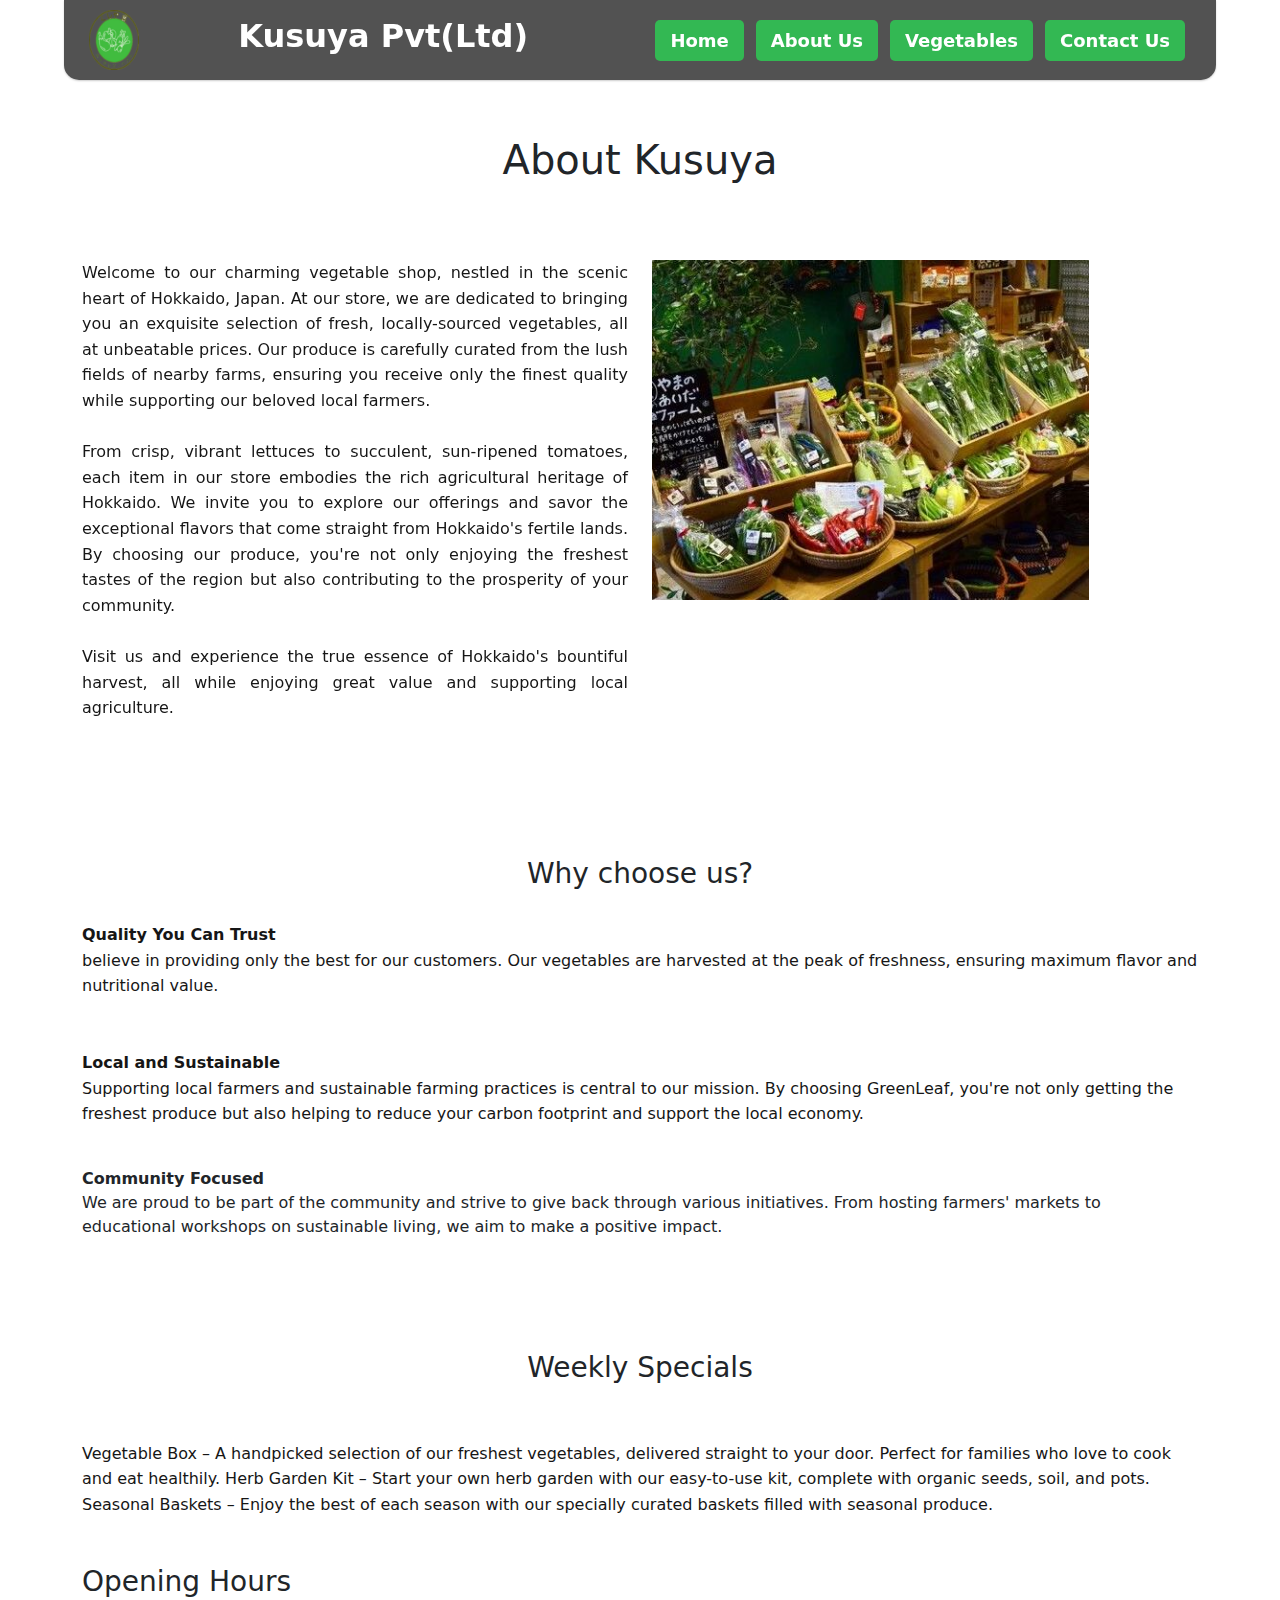
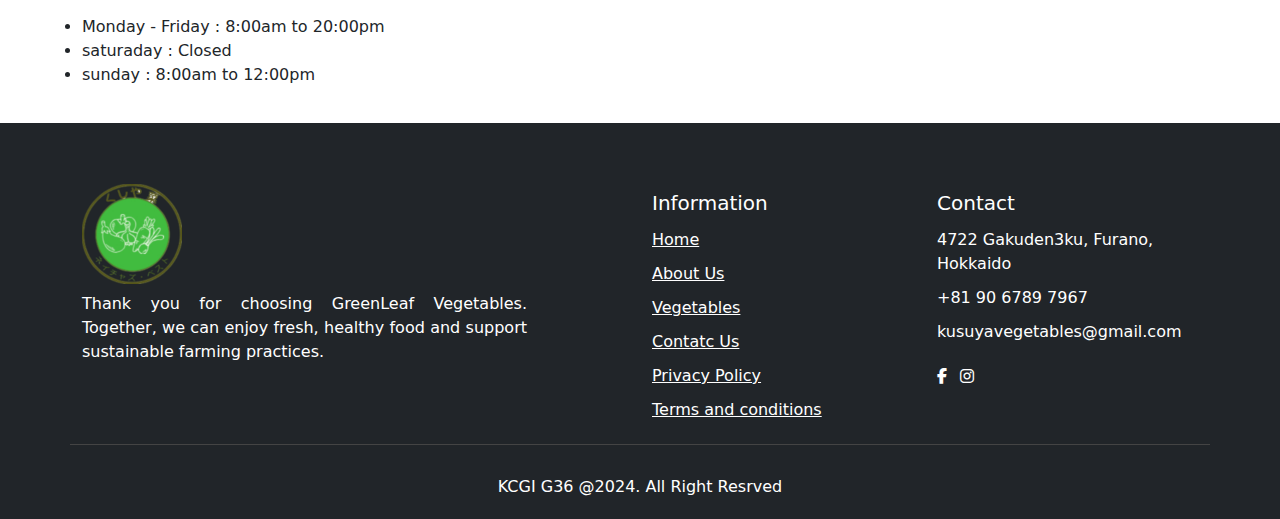
<file: about.html>
<!--Developed by:
 Dissanayaka Mudiyanselage Shiranga Malru Dissanayaka --> 

<!DOCTYPE html>
<html lang="en">

<head>
    <meta charset="UTF-8">
    <meta name="viewport" content="width=device-width, initial-scale=1.0">
    <title>About Us</title>
    <link rel="stylesheet" href="stylesheet2.css">
    <link rel="icon" href="image/Logo/logo.png" type="image/x-icon"> <!-- Path to your favicon -->
    <link rel="stylesheet" href="https://cdnjs.cloudflare.com/ajax/libs/font-awesome/6.4.0/css/all.min.css">
    <link rel="stylesheet" href="https://cdn.jsdelivr.net/npm/bootstrap@5.2.3/dist/css/bootstrap.min.css">
    <link href="https://unpkg.com/aos@2.3.1/dist/aos.css" rel="stylesheet">
    <script src="https://unpkg.com/aos@2.3.1/dist/aos.js"></script>
    <script src="https://cdnjs.cloudflare.com/ajax/libs/jquery/3.6.0/jquery.min.js"></script>
    <script src="https://cdn.jsdelivr.net/npm/bootstrap@5.1.3/dist/js/bootstrap.bundle.min.js" integrity="sha384-ka7Sk0Gln4gmtz2MlQnikT1wXgYsOg+OMhuP+IlRH9sENBO0LRn5q+8nbTov4+1p" crossorigin="anonymous"></script>
   
</head>

<body>
    <!-- Header -->
    <div id="landing-header">
        <header class="d-flex justify-content-center">
            <div class="nav-wrapper" id="nav-wrapper">
                <div class="logo-container">
                    <a href="index.html">
                        <img class="logo" src="image/Logo/logo.png" alt="Logo" class="logo">
                    </a>
                </div>
                <div>
                    <h2 class="text-white fw-bold">Kusuya Pvt(Ltd)</h2>
                </div>
                    <nav>
                        <label class="menu-btn" for="menuToggle">
                            <div class="menu"></div>
                            <div class="menu"></div>
                            <div class="menu"></div>
                        </label>
                        <div class="nav-container">
                            <ul class="nav-tabs">
                                <span class="link" onclick="window.location.href='index.html';"> Home</span>
                                <span class="link" onclick="window.location.href='about.html';"> About Us</span>
                                <span class="link" onclick="window.location.href='Vegetables.html';"> Vegetables</span>
                                <span class="link" onclick="window.location.href='contact.html';"> Contact Us</span>
                                
                                
                            </ul>
                        </div>
                    </nav>
                    
            </div>
        </header>
    </div>
    <br></br>

    <!-- About Us Content -->
    <div class="d-flex justify-content-center mt-5">
        <h1 class="" data-aos=" justify-content-center ">About Kusuya</h1>
        
    </div>

    <div class="container mt-5">
        <div class="row">
            <div class="col-md-6" data-aos="fade-right">
             <!--    <h1 class=" mt-5">About Kasuya</h1> -->
                <p class="text-justify">
                    Welcome to our charming vegetable shop, nestled in the scenic heart of Hokkaido, Japan. At our store, we are dedicated to bringing you an exquisite selection of fresh, locally-sourced vegetables, all at unbeatable prices. Our produce is carefully curated from the lush fields of nearby farms, ensuring you receive only the finest quality while supporting our beloved local farmers.
               <br> </br>

                   From crisp, vibrant lettuces to succulent, sun-ripened tomatoes, each item in our store embodies the rich agricultural heritage of Hokkaido. We invite you to explore our offerings and savor the exceptional flavors that come straight from Hokkaido's fertile lands. By choosing our produce, you're not only enjoying the freshest tastes of the region but also contributing to the prosperity of your community.<br></br>
                   
                    
                    Visit us and experience the true essence of Hokkaido's bountiful harvest, all while enjoying great value and supporting local agriculture.
                  </p>
            </div>
            <div class="col-md-6" data-aos="fade-left">
                <img src="image/未来へ続く農業を。京都にある小さな八百屋さん「坂ノ途中soil」 _ キナリノ (1).jpeg" width="80%" alt="">
            </div>
        </div>

        <br> </br>

        <br> <h3 class="mt-5 text-center">Why choose us?</h3></br>
<p><B>Quality You Can Trust</B>
<br>believe in providing only the best for our customers. Our vegetables are harvested at the peak of freshness, ensuring maximum flavor and nutritional value.</li> </br>
<br></br>
<B>Local and Sustainable</B>
<br>Supporting local farmers and sustainable farming practices is central to our mission. By choosing GreenLeaf, you're not only getting the freshest produce but also helping to reduce your carbon footprint and support the local economy.</p></br>
<B>Community Focused</B>
<br>We are proud to be part of the community and strive to give back through various initiatives. From hosting farmers' markets to educational workshops on sustainable living, we aim to make a positive impact.</br>
</p> 
<br> </br>
<h3 class="mt-5 text-center">Weekly Specials</h3>
<br> </br>
<p> Vegetable Box – A handpicked selection of our freshest vegetables, delivered straight to your door. Perfect for families who love to cook and eat healthily.
Herb Garden Kit – Start your own herb garden with our easy-to-use kit, complete with organic seeds, soil, and pots.
Seasonal Baskets – Enjoy the best of each season with our specially curated baskets filled with seasonal produce.</dev></p>
           
            <h3 class="mt-5 text-left">Opening Hours</h3>
            <div class=" col-md-12 text-left" data-aos="fade-up "></div>
            <p>
              <li>Monday - Friday : 8:00am to 20:00pm</li> 
              <li>saturaday : Closed</li> 
              <li>sunday : 8:00am to 12:00pm</li> 
            </p>
        </div>
    </div>

   <!-- Footer -->
   <footer class="mt-80 bg-dark text-white">
    <div class="container">
        <div class="footer-middle row">
            <div class="col-sm-5">
                <div class="position-footer-left">
                    <div class="footer_aboutus mt-3">
                        <a class="footer_logo" href="#"> <img style="border-radius: 5px" alt="" width="100" src="image/Logo/logo.png"> </a>
                        <div class="footer-desc mt-2 footer-link" style="text-align:justify">
                            Thank you for choosing GreenLeaf Vegetables. Together, we can enjoy fresh, healthy food and support sustainable farming practices.
                        </div>
                    </div>
                </div>
            </div>
            <div class="col-sm-1"></div>
            <div class="col-sm-3 mt-5">
                <h5 class="footer-link">Information</h5>
                <div class="footer-content">
                    <ul class="list-unstyled">
                        <li><span class="link" onclick="window.location.href='index.html';"> Home</span></li>
                        <li><span class="link" onclick="window.location.href='about.html';"> About Us</span></li>
                        <li><span class="link" onclick="window.location.href='Vegetables.html';"> Vegetables</span></li>
                        <li><span class="link" onclick="window.location.href='contact.html';"> Contatc Us</span></li>
                        <li><span class="link" onclick="window.location.href='Privacy Policy.html';"> Privacy Policy</span></li>
                        <li><span class="link" onclick="window.location.href='Terms and conditions.html';"> Terms and conditions</span></li>
                    </ul>
                </div>
            </div>
            <div class="col-sm-3 mt-5">
                <div class="position-footer-right">
                    <h5 class="toggled title footer-link">Contact</h5>
                    <ul class="list-unstyled">
                        <li>
                            <div class="site">
                                <a href="https://goo.gl/maps/zhUvd2KGcH9Kmezb8"></a>
                                <div class="contact_title"></div>
                                <div class="contact_title">
                                    <a class="footer-link" target="_blank" href="https://maps.app.goo.gl/1xsAwpYG7dVaweF6A">
                                        4722 Gakuden3ku, Furano, Hokkaido
                                    </a>
                                    
                                </div>
                            </div>
                        </li>
                        <li>
                            <div class="phone">
                                <a href="tel:+94112712288" class="footer-link">+81 90 6789 7967</a>
                                <div class="contact_title"></div>
                            </div>
                        </li>
                        <li>
                            <div class="email">
                                <div style="text-transform: inherit" class="contact_title"><a href="mailto:admin@cropbeat.com" class="footer-link">kusuyavegetables@gmail.com</a></div>
                            </div>
                        </li>
                    </ul>
                    <ul class="list-inline">
                        <li class="list-inline-item"><a href="https://www.facebook.com/profile.php?id=61562345052142" target="_blank" class="footer-link"><i class="fab fa-facebook-f"></i></a></li>
                        <li class="list-inline-item"><a href="https://www.instagram.com/kusuyavegetables?igsh=Mm4wZ3RjbTRkY2pq" target="_blank" class="footer-link"><i class="fab fa-instagram"></i></a></li>
                    </ul>
                </div>
            </div>
        </div>
        <div class="footer-bottom row">
            <div class="col-sm-12 text-center">
           KCGI G36 @2024. All Right Resrved 
            </div>
        </div>
    </div>
</div>
</footer>

<script>
AOS.init({
    offset: 200,
    delay: 0,
    duration: 1000
});
</script>

</body>
<!--Developed by: Dissanayaka Mudiyanselage Shiranga Malru Dissanayaka-->
</html>
</file>
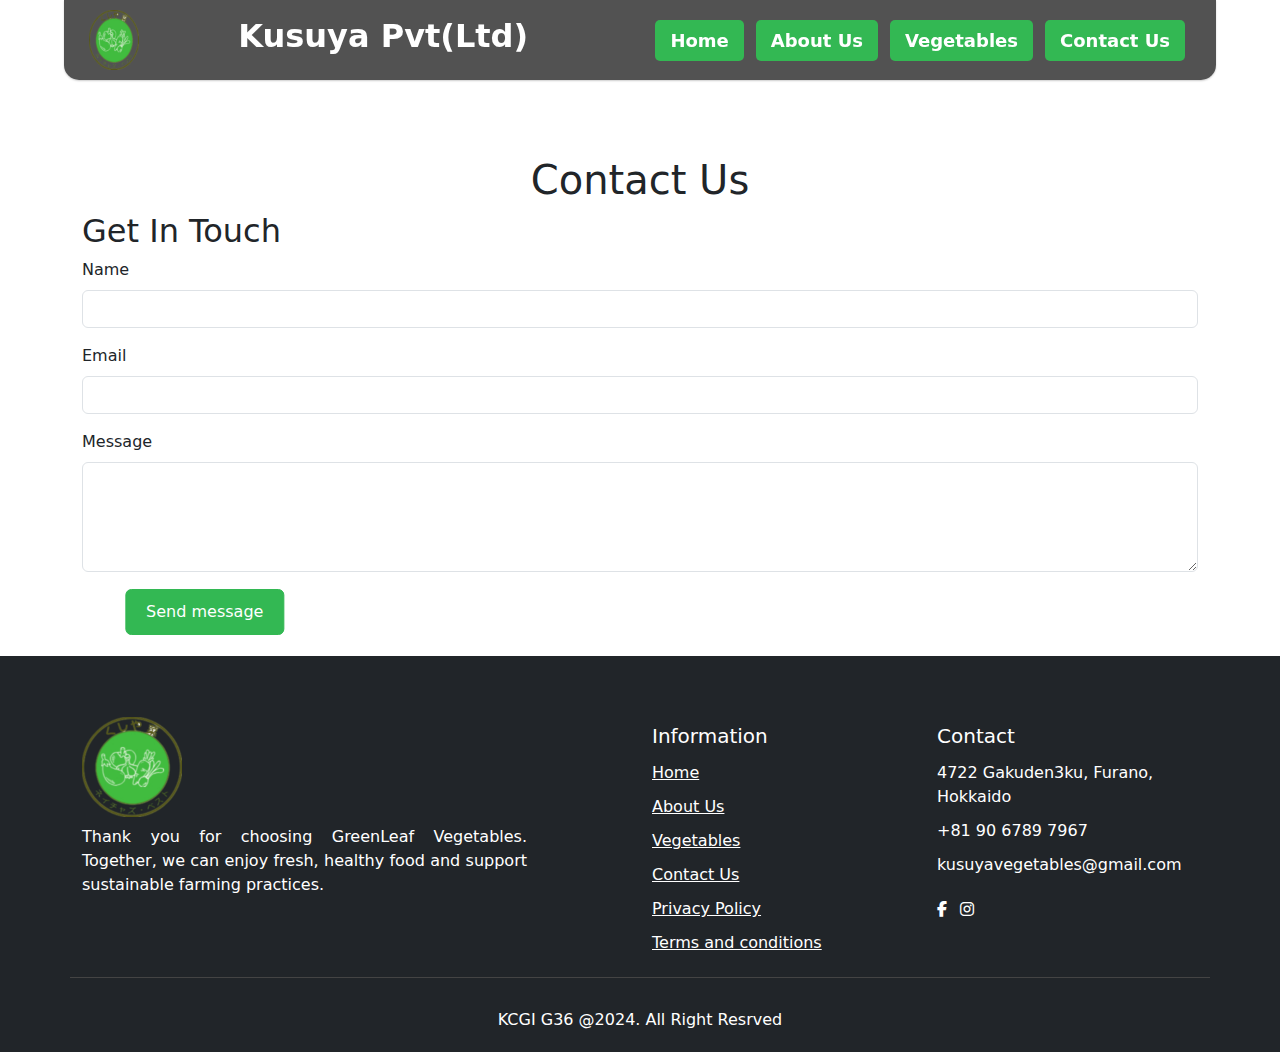
<file: contact.html>
<!--Developed by:
 Dissanayaka Mudiyanselage Shiranga Malru Dissanayaka --> 

<!DOCTYPE html>
<html lang="en">

<head>
    <meta charset="UTF-8">
    <meta name="viewport" content="width=device-width, initial-scale=1.0">
    <title>Contact Us</title>
    <link rel="stylesheet" href="stylesheet3.css">
    <link rel="icon" href="image/Logo/logo.png" type="image/x-icon"> <!-- Path to your favicon -->
    <link rel="stylesheet" href="https://cdnjs.cloudflare.com/ajax/libs/font-awesome/6.4.0/css/all.min.css">
    <link rel="stylesheet" href="https://cdn.jsdelivr.net/npm/bootstrap@5.2.3/dist/css/bootstrap.min.css">
    <link href="https://unpkg.com/aos@2.3.1/dist/aos.css" rel="stylesheet">
    <script src="https://unpkg.com/aos@2.3.1/dist/aos.js"></script>
    <script src="https://cdnjs.cloudflare.com/ajax/libs/jquery/3.6.0/jquery.min.js"></script>
    <script src="https://cdn.jsdelivr.net/npm/bootstrap@5.1.3/dist/js/bootstrap.bundle.min.js"
        integrity="sha384-ka7Sk0Gln4gmtz2MlQnikT1wXgYsOg+OMhuP+IlRH9sENBO0LRn5q+8nbTov4+1p"
        crossorigin="anonymous"></script>
</head>

<body>
    <!-- Header -->
    <div id="landing-header">
        <header class="d-flex justify-content-center">
            <div class="nav-wrapper" id="nav-wrapper">
                <div class="logo-container">
                    <a href="index.html">
                        <img class="logo" src="image/Logo/logo.png" alt="Logo" class="logo">
                    </a>
                </div>
                <div>
                    <h2 class="text-white fw-bold">Kusuya Pvt(Ltd)</h2>
                </div>
                <nav>
                    <label class="menu-btn" for="menuToggle">
                        <div class="menu"></div>
                        <div class="menu"></div>
                        <div class="menu"></div>
                    </label>
                    <div class="nav-container">
                        <ul class="nav-tabs">
                            <span class="link" onclick="window.location.href='index.html';"> Home</span>
                            <span class="link" onclick="window.location.href='about.html';"> About Us</span>
                            <span class="link" onclick="window.location.href='Vegetables.html';"> Vegetables</span>
                            <span class="link" onclick="window.location.href='contact.html';">Contact Us</span>
                         
                        </ul>
                    </div>
                </nav>
            </div>
        </header>
    </div>

    <!-- Contact Us Content -->
    <div class="container mt-5">
        <h1 class="title-whie mt-5 text-center">Contact Us</h1>
        <!-- <div class="row">
            <div class="col-md-6" data-aos="fade-right"> -->
                <h2 class="textte">Get In Touch</h2>
                <form method="post">
                    <div class="mb-3">
                        <label for="name" class="form-label ">Name</label>
                        <input type="text" class="form-control" id="name" name="name" required>
                    </div>
                    <div class="mb-3">
                        <label for="email" class="form-label ">Email</label>
                        <input type="email" class="form-control" id="email" name="email" required>
                    </div>
                    <div class="mb-3">
                        <label for="message" class="form-label ">Message</label>
                        <textarea class="form-control" id="message" name="message" rows="4" required></textarea>
                    </div>
                    <!-- Button with JavaScript redirection -->
                    <div class="button-wrapper ">
                        <button type="button" class="btn btn-primary" onclick="window.location.href='sucess.html';"> Send message</button>
                                       
 </form>
   <br></br>         
        </div>
    </div>

   <!-- Footer -->
   <footer class="mt-80 bg-dark text-white">
    <div class="container">
        <div class="footer-middle row">
            <div class="col-sm-5">
                <div class="position-footer-left">
                    <div class="footer_aboutus mt-3">
                        <a class="footer_logo" href="#"> <img style="border-radius: 5px" alt="" width="100" src="image/Logo/logo.png"> </a>
                        <div class="footer-desc mt-2 footer-link" style="text-align:justify">
                            Thank you for choosing GreenLeaf Vegetables. Together, we can enjoy fresh, healthy food and support sustainable farming practices.
                        </div>
                    </div>
                </div>
            </div>
            <div class="col-sm-1"></div>
            <div class="col-sm-3 mt-5">
                <h5 class="footer-link">Information</h5>
                <div class="footer-content">
                    <ul class="list-unstyled">
                        <li><span class="link" onclick="window.location.href='index.html';"> Home</span></li>
                        <li><span class="link" onclick="window.location.href='about.html';"> About Us</span></li>
                        <li><span class="link" onclick="window.location.href='Vegetables.html';"> Vegetables</span></li>
                        <li><span class="link" onclick="window.location.href='contact.html';"> Contact Us</span></li>
                        <li><span class="link" onclick="window.location.href='Privacy Policy.html';"> Privacy Policy</span></li>
                        <li><span class="link" onclick="window.location.href='Terms and conditions.html';"> Terms and conditions</span></li>
                    </ul>
                </div>
            </div>
            <div class="col-sm-3 mt-5">
                <div class="position-footer-right">
                    <h5 class="toggled title footer-link">Contact</h5>
                    <ul class="list-unstyled">
                        <li>
                            <div class="site">
                                <a href="https://goo.gl/maps/zhUvd2KGcH9Kmezb8"></a>
                                <div class="contact_title"></div>
                                <div class="contact_title">
                                    <a class="footer-link" target="_blank" href="https://maps.app.goo.gl/1xsAwpYG7dVaweF6A">
                                        4722 Gakuden3ku, Furano, Hokkaido
                                    </a>
                                    
                                </div>
                            </div>
                        </li>
                        <li>
                            <div class="phone">
                                <a href="tel:+94112712288" class="footer-link">+81 90 6789 7967</a>
                                <div class="contact_title"></div>
                            </div>
                        </li>
                        <li>
                            <div class="email">
                                <div style="text-transform: inherit" class="contact_title"><a href="mailto:admin@cropbeat.com" class="footer-link">kusuyavegetables@gmail.com</a></div>
                            </div>
                        </li>
                    </ul>
                    <ul class="list-inline">
                        <li class="list-inline-item"><a href="https://www.facebook.com/profile.php?id=61562345052142" target="_blank" class="footer-link"><i class="fab fa-facebook-f"></i></a></li>
                        <li class="list-inline-item"><a href="https://www.instagram.com/kusuyavegetables?igsh=Mm4wZ3RjbTRkY2pq" target="_blank" class="footer-link"><i class="fab fa-instagram"></i></a></li>
                    </ul>
                </div>
            </div>
        </div>
        <div class="footer-bottom row">
            <div class="col-sm-12 text-center">
           KCGI G36 @2024. All Right Resrved 
            </div>
        </div>
    </div>
</div>
</footer>

<script>
AOS.init({
    offset: 200,
    delay: 0,
    duration: 1000
});
</script>

</body>
<!--Developed by: Dissanayaka Mudiyanselage Shiranga Malru Dissanayaka-->
</html>
</file>
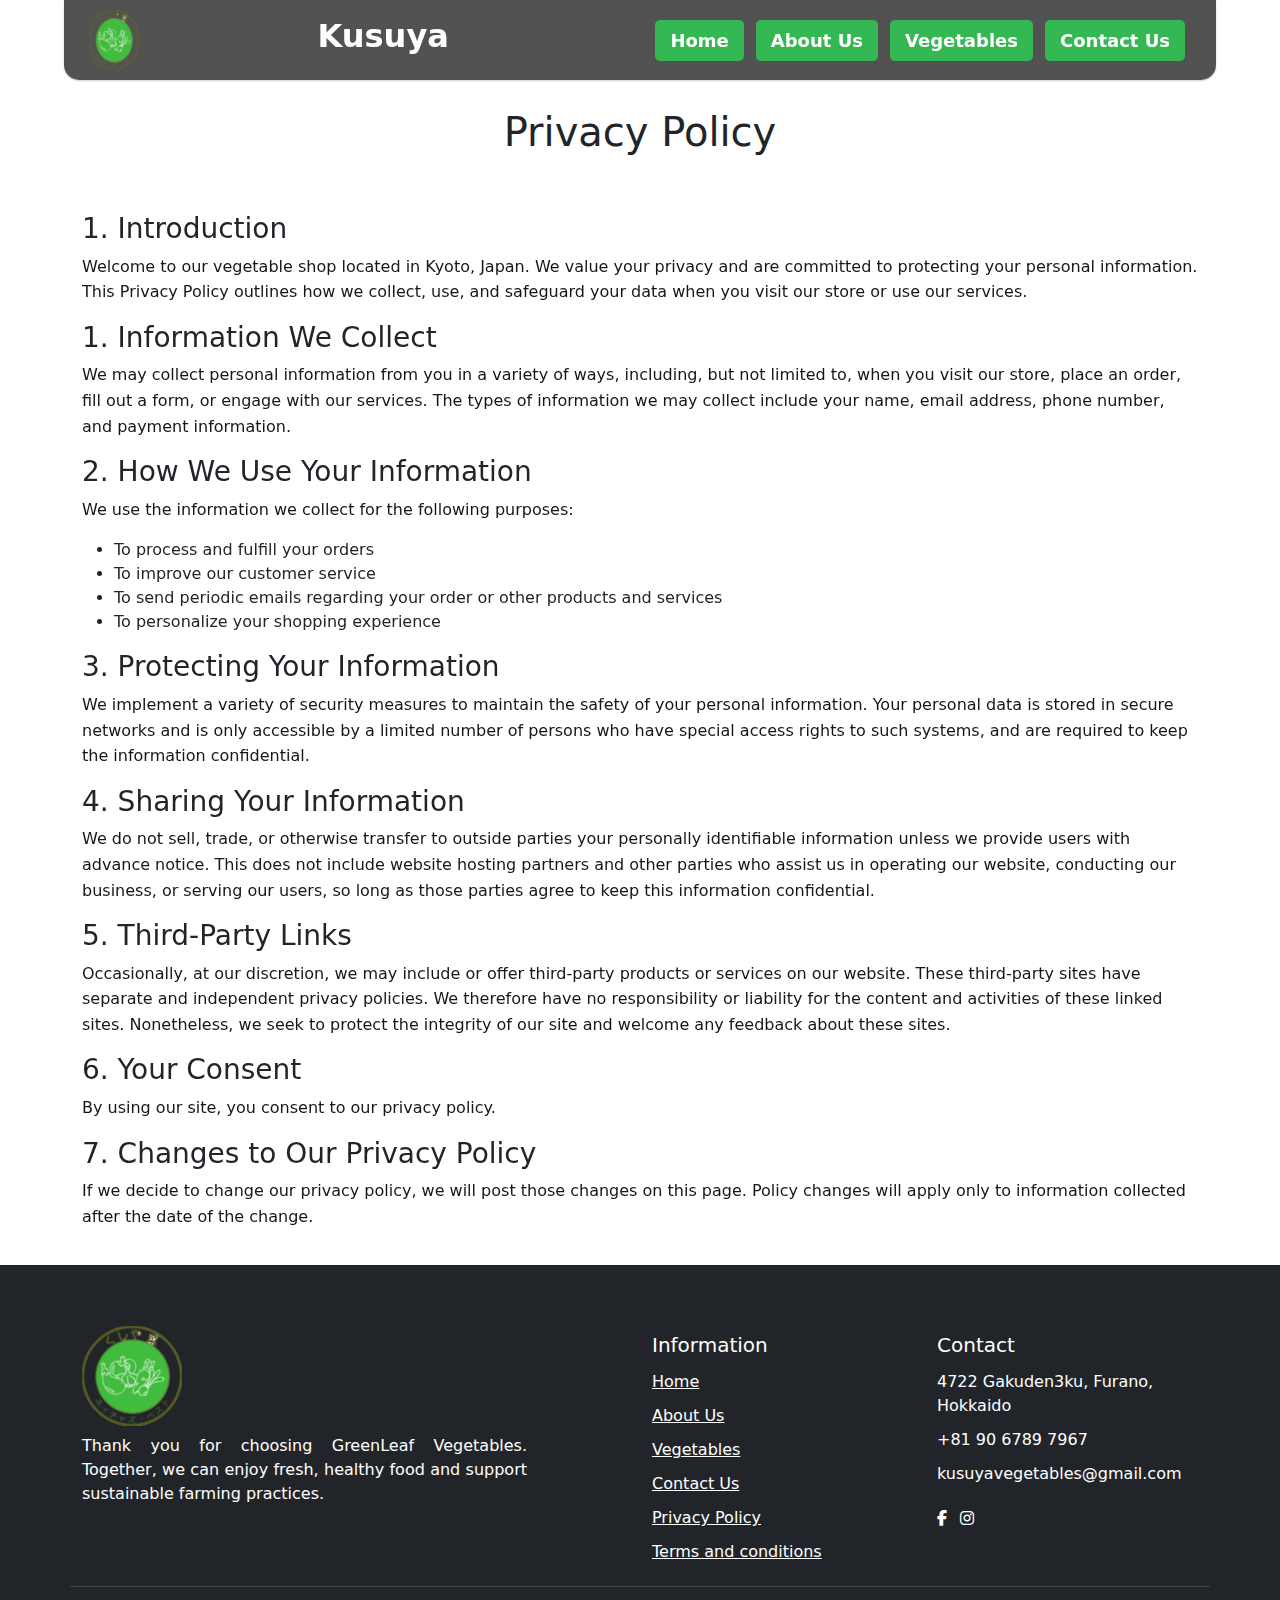
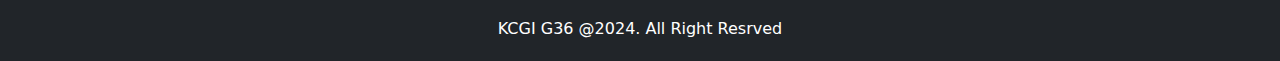
<file: Privacy Policy.html>
<!--Developed by:
 Dissanayaka Mudiyanselage Shiranga Malru Dissanayaka --> 

 <!DOCTYPE html>
 <html lang="en">
 
 <head>
     <meta charset="UTF-8">
     <meta name="viewport" content="width=device-width, initial-scale=1.0">
     <title>Privacy Policy</title>
     <link rel="stylesheet" href="stylesheet2.css">
     <link rel="icon" href="image/Logo/logo.png" type="image/x-icon"> <!-- Path to your favicon -->
     <link rel="stylesheet" href="https://cdnjs.cloudflare.com/ajax/libs/font-awesome/6.4.0/css/all.min.css">
     <link rel="stylesheet" href="https://cdn.jsdelivr.net/npm/bootstrap@5.2.3/dist/css/bootstrap.min.css">
     <link href="https://unpkg.com/aos@2.3.1/dist/aos.css" rel="stylesheet">
     <script src="https://unpkg.com/aos@2.3.1/dist/aos.js"></script>
     <script src="https://cdnjs.cloudflare.com/ajax/libs/jquery/3.6.0/jquery.min.js"></script>
     <script src="https://cdn.jsdelivr.net/npm/bootstrap@5.1.3/dist/js/bootstrap.bundle.min.js" integrity="sha384-ka7Sk0Gln4gmtz2MlQnikT1wXgYsOg+OMhuP+IlRH9sENBO0LRn5q+8nbTov4+1p" crossorigin="anonymous"></script>
    
 </head>
 
 <body>
    <!-- Header -->
    <div id="landing-header">
        <header class="d-flex justify-content-center">
            <div class="nav-wrapper" id="nav-wrapper">
                <div class="logo-container">
                    <a href="index.html">
                        <img class="logo" src="image/Logo/logo.png" alt="Logo" class="logo">
                    </a>
                </div>
                <div>
                    <h2 class="text-white fw-bold">Kusuya</h2>
                </div>
                     <nav>
                         <label class="menu-btn" for="menuToggle">
                             <div class="menu"></div>
                             <div class="menu"></div>
                             <div class="menu"></div>
                         </label>
                         <div class="nav-container">
                             <ul class="nav-tabs">
                                <span class="link" onclick="window.location.href='index.html';"> Home</span>
                                <span class="link" onclick="window.location.href='about.html';"> About Us</span>
                                <span class="link" onclick="window.location.href='Vegetables.html';"> Vegetables</span>
                                <span class="link" onclick="window.location.href='contact.html';"> Contact Us</span>
                                 
                                 
                             </ul>
                         </div>
                     </nav>
                     
             </div>
         </header>
     </div>
 
     <!-- Privacy Policy -->
     <div class="container mt-10 ">
         <h1 class="mt-5 text-center">Privacy Policy</h1>
         <div class="row">
             <div class="mt-5 col-md-12 text-left" data-aos="fade-up  ">
                <h3>1. Introduction </h3>
        
                <p>Welcome to our vegetable shop located in Kyoto, Japan. We value your privacy and are committed to protecting your personal information. This Privacy Policy outlines how we collect, use, and safeguard your data when you visit our store or use our services.</p>
                
                <h3>1. Information We Collect</h3>
                <p>We may collect personal information from you in a variety of ways, including, but not limited to, when you visit our store, place an order, fill out a form, or engage with our services. The types of information we may collect include your name, email address, phone number, and payment information.</p>
                
                <h3>2. How We Use Your Information</h3>
                <p>We use the information we collect for the following purposes:</p>
                <ul>
                    <li>To process and fulfill your orders</li>
                    <li>To improve our customer service</li>
                    <li>To send periodic emails regarding your order or other products and services</li>
                    <li>To personalize your shopping experience</li>
                </ul>
                
                <h3>3. Protecting Your Information</h3>
                <p>We implement a variety of security measures to maintain the safety of your personal information. Your personal data is stored in secure networks and is only accessible by a limited number of persons who have special access rights to such systems, and are required to keep the information confidential.</p>
                
                <h3>4. Sharing Your Information</h3>
                <p>We do not sell, trade, or otherwise transfer to outside parties your personally identifiable information unless we provide users with advance notice. This does not include website hosting partners and other parties who assist us in operating our website, conducting our business, or serving our users, so long as those parties agree to keep this information confidential.</p>
                
                <h3>5. Third-Party Links</h3>
                <p>Occasionally, at our discretion, we may include or offer third-party products or services on our website. These third-party sites have separate and independent privacy policies. We therefore have no responsibility or liability for the content and activities of these linked sites. Nonetheless, we seek to protect the integrity of our site and welcome any feedback about these sites.</p>
                
                <h3>6. Your Consent</h3>
                <p>By using our site, you consent to our privacy policy.</p>
                
                <h3>7. Changes to Our Privacy Policy</h3>
                <p>If we decide to change our privacy policy, we will post those changes on this page. Policy changes will apply only to information collected after the date of the change.</p>
           </div>
            
          
         </div>
     </div>
 
     <!-- Footer -->
     <footer class="mt-80 bg-dark text-white">
         <div class="container">
             <div class="footer-middle row">
                 <div class="col-sm-5">
                     <div class="position-footer-left">
                         <div class="footer_aboutus mt-3">
                             <a class="footer_logo" href="#"> <img style="border-radius: 5px" alt="" width="100" src="image/Logo/logo.png"> </a>
                             <div class="footer-desc mt-2 footer-link" style="text-align:justify">
                                 Thank you for choosing GreenLeaf Vegetables. Together, we can enjoy fresh, healthy food and support sustainable farming practices.
                             </div>
                         </div>
                     </div>
                 </div>
                 <div class="col-sm-1"></div>
                 <div class="col-sm-3 mt-5">
                     <h5 class="footer-link">Information</h5>
                     <div class="footer-content">
                         <ul class="list-unstyled">
                            <li><span class="link" onclick="window.location.href='index.html';"> Home</span></li>
                            <li><span class="link" onclick="window.location.href='about.html';"> About Us</span></li>
                            <li><span class="link" onclick="window.location.href='Vegetables.html';"> Vegetables</span></li>
                            <li><span class="link" onclick="window.location.href='contact.html';"> Contact Us</span></li>
                            <li><span class="link" onclick="window.location.href='Privacy Policy.html';"> Privacy Policy</span></li>
                            <li><span class="link" onclick="window.location.href='Terms and conditions.html';"> Terms and conditions</span></li>
                         </ul>
                     </div>
                 </div>
                 <div class="col-sm-3 mt-5">
                     <div class="position-footer-right">
                         <h5 class="toggled title footer-link">Contact</h5>
                         <ul class="list-unstyled">
                             <li>
                                 <div class="site">
                                     <a href="https://goo.gl/maps/zhUvd2KGcH9Kmezb8"></a>
                                     <div class="contact_title"></div>
                                     <div class="contact_title">
                                         <a class="footer-link" target="_blank" href="https://maps.app.goo.gl/1xsAwpYG7dVaweF6A">
                                             4722 Gakuden3ku, Furano, Hokkaido
                                         </a>
                                         
                                     </div>
                                 </div>
                             </li>
                             <li>
                                 <div class="phone">
                                     <a href="tel:+94112712288" class="footer-link">+81 90 6789 7967</a>
                                     <div class="contact_title"></div>
                                 </div>
                             </li>
                             <li>
                                 <div class="email">
                                     <div style="text-transform: inherit" class="contact_title"><a href="mailto:admin@cropbeat.com" class="footer-link">kusuyavegetables@gmail.com</a></div>
                                 </div>
                             </li>
                         </ul>
                         <ul class="list-inline">
                             <li class="list-inline-item"><a href="https://www.facebook.com" target="_blank" class="footer-link"><i class="fab fa-facebook-f"></i></a></li>
                             <li class="list-inline-item"><a href="https://www.instagram.com" target="_blank" class="footer-link"><i class="fab fa-instagram"></i></a></li>
                         </ul>
                     </div>
                 </div>
             </div>
             <div class="footer-bottom row">
                 <div class="col-sm-12 text-center">
                KCGI G36 @2024. All Right Resrved   
                 </div>
             </div>
         </div>
     </div>
 </footer>
 
 <script>
     AOS.init({
         offset: 200,
         delay: 0,
         duration: 1000
     });
 </script>
 
 </body>
 <!--Developed by: Dissanayaka Mudiyanselage Shiranga Malru Dissanayaka-->
 </html>
</file>
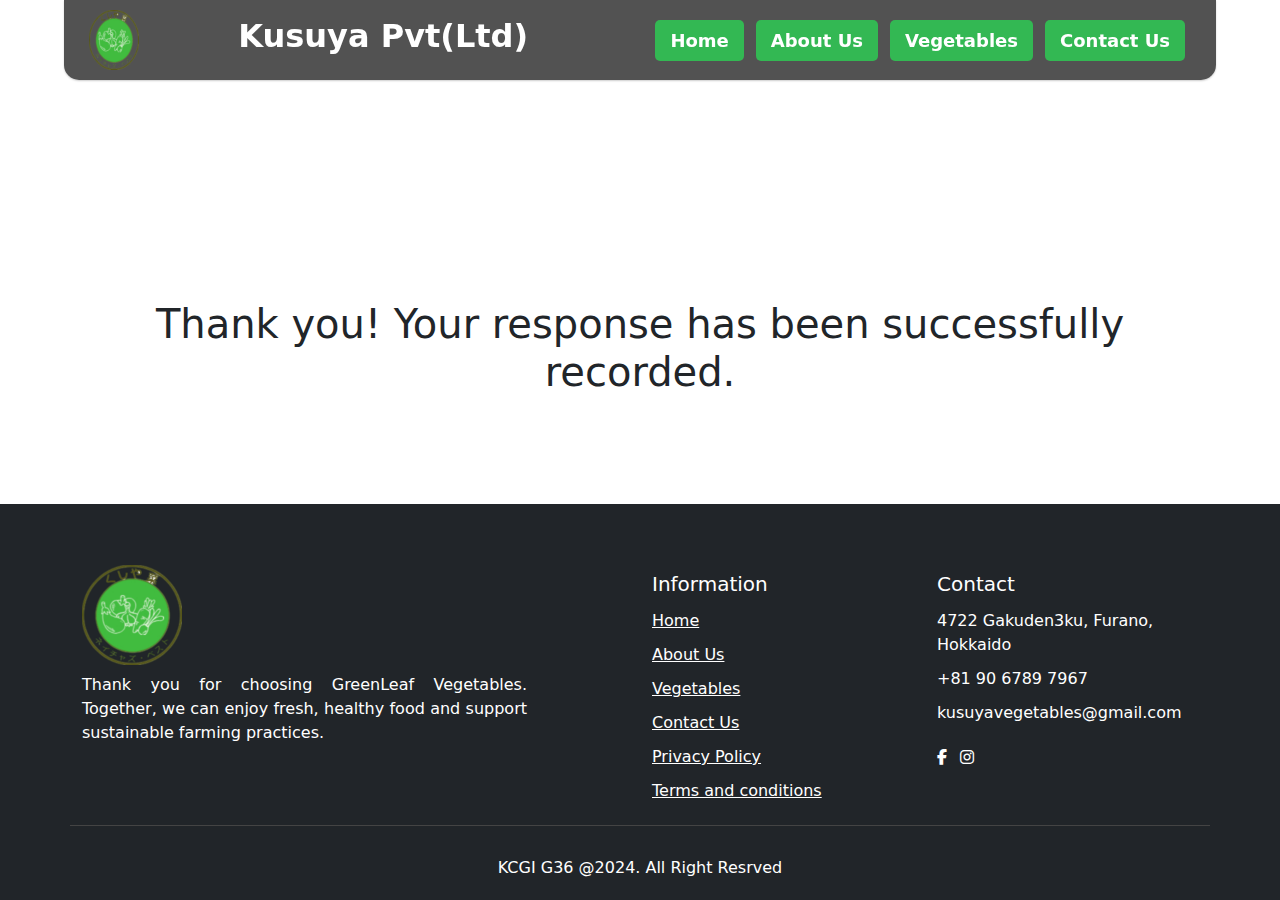
<file: sucess.html>
<!--Developed by:
 Dissanayaka Mudiyanselage Shiranga Malru Dissanayaka --> 

 <!DOCTYPE html>
 <html lang="en">
 
 <head>
     <meta charset="UTF-8">
     <meta name="viewport" content="width=device-width, initial-scale=1.0">
     <title>Contact Us</title>
     <link rel="stylesheet" href="stylesheet3.css">
     <link rel="icon" href="image/Logo/logo.png" type="image/x-icon"> <!-- Path to your favicon -->
     <link rel="stylesheet" href="https://cdnjs.cloudflare.com/ajax/libs/font-awesome/6.4.0/css/all.min.css">
     <link rel="stylesheet" href="https://cdn.jsdelivr.net/npm/bootstrap@5.2.3/dist/css/bootstrap.min.css">
     <link href="https://unpkg.com/aos@2.3.1/dist/aos.css" rel="stylesheet">
     <script src="https://unpkg.com/aos@2.3.1/dist/aos.js"></script>
     <script src="https://cdnjs.cloudflare.com/ajax/libs/jquery/3.6.0/jquery.min.js"></script>
     <script src="https://cdn.jsdelivr.net/npm/bootstrap@5.1.3/dist/js/bootstrap.bundle.min.js"
         integrity="sha384-ka7Sk0Gln4gmtz2MlQnikT1wXgYsOg+OMhuP+IlRH9sENBO0LRn5q+8nbTov4+1p"
         crossorigin="anonymous"></script>
 </head>
 
 <body>
     <!-- Header -->
     <div id="landing-header">
         <header class="d-flex justify-content-center">
             <div class="nav-wrapper" id="nav-wrapper">
                 <div class="logo-container">
                    <a href="index.html">
                        <img class="logo" src="image/Logo/logo.png" alt="Logo" class="logo">
                    </a>
                 </div>
                 <div>
                     <h2 class="text-white fw-bold">Kusuya Pvt(Ltd)</h2>
                 </div>
                 <nav>
                     <label class="menu-btn" for="menuToggle">
                         <div class="menu"></div>
                         <div class="menu"></div>
                         <div class="menu"></div>
                     </label>
                     <div class="nav-container">
                         <ul class="nav-tabs">
                            <span class="link" onclick="window.location.href='index.html';"> Home</span>
                            <span class="link" onclick="window.location.href='about.html';"> About Us</span>
                            <span class="link" onclick="window.location.href='Vegetables.html';"> Vegetables</span>
                            <span class="link" onclick="window.location.href='contact.html';"> Contact Us</span>
                          
                         </ul>
                     </div>
                 </nav>
             </div>
         </header>
     </div>
 
     <!-- Contact Us Content -->
     <div class="container mt-5">
        <br></br>
        <br></br>
        <br></br>
     
         <h1 class="title-whie mt-5 text-center">Thank you! Your response has been successfully recorded.</h1>
         
     </div>
 
   <!-- Footer -->
   <footer class="mt-80 bg-dark text-white">
    <div class="container">
        <div class="footer-middle row">
            <div class="col-sm-5">
                <div class="position-footer-left">
                    <div class="footer_aboutus mt-3">
                        <a class="footer_logo" href="#"> <img style="border-radius: 5px" alt="" width="100" src="image/Logo/logo.png"> </a>
                        <div class="footer-desc mt-2 footer-link" style="text-align:justify">
                            Thank you for choosing GreenLeaf Vegetables. Together, we can enjoy fresh, healthy food and support sustainable farming practices.
                        </div>
                    </div>
                </div>
            </div>
            <div class="col-sm-1"></div>
            <div class="col-sm-3 mt-5">
                <h5 class="footer-link">Information</h5>
                <div class="footer-content">
                    <ul class="list-unstyled">
                        <li><span class="link" onclick="window.location.href='index.html';"> Home</span></li>
                        <li><span class="link" onclick="window.location.href='about.html';"> About Us</span></li>
                        <li><span class="link" onclick="window.location.href='Vegetables.html';"> Vegetables</span></li>
                        <li><span class="link" onclick="window.location.href='contact.html';"> Contact Us</span></li>
                        <li><span class="link" onclick="window.location.href='Privacy Policy.html';"> Privacy Policy</span></li>
                        <li><span class="link" onclick="window.location.href='Terms and conditions.html';"> Terms and conditions</span></li>
                    </ul>
                </div>
            </div>
            <div class="col-sm-3 mt-5">
                <div class="position-footer-right">
                    <h5 class="toggled title footer-link">Contact</h5>
                    <ul class="list-unstyled">
                        <li>
                            <div class="site">
                                <a href="https://goo.gl/maps/zhUvd2KGcH9Kmezb8"></a>
                                <div class="contact_title"></div>
                                <div class="contact_title">
                                    <a class="footer-link" target="_blank" href="https://maps.app.goo.gl/1xsAwpYG7dVaweF6A">
                                        4722 Gakuden3ku, Furano, Hokkaido
                                    </a>
                                    
                                </div>
                            </div>
                        </li>
                        <li>
                            <div class="phone">
                                <a href="tel:+94112712288" class="footer-link">+81 90 6789 7967</a>
                                <div class="contact_title"></div>
                            </div>
                        </li>
                        <li>
                            <div class="email">
                                <div style="text-transform: inherit" class="contact_title"><a href="mailto:admin@cropbeat.com" class="footer-link">kusuyavegetables@gmail.com</a></div>
                            </div>
                        </li>
                    </ul>
                    <ul class="list-inline">
                        <li class="list-inline-item"><a href="https://www.facebook.com/profile.php?id=61562345052142" target="_blank" class="footer-link"><i class="fab fa-facebook-f"></i></a></li>
                        <li class="list-inline-item"><a href="https://www.instagram.com/kusuyavegetables?igsh=Mm4wZ3RjbTRkY2pq" target="_blank" class="footer-link"><i class="fab fa-instagram"></i></a></li>
                    </ul>
                </div>
            </div>
        </div>
        <div class="footer-bottom row">
            <div class="col-sm-12 text-center">
           KCGI G36 @2024. All Right Resrved 
            </div>
        </div>
    </div>
</div>
</footer>

<script>
AOS.init({
    offset: 200,
    delay: 0,
    duration: 1000
});
</script>

</body>
<!--Developed by: Dissanayaka Mudiyanselage Shiranga Malru Dissanayaka-->
</html>
</file>
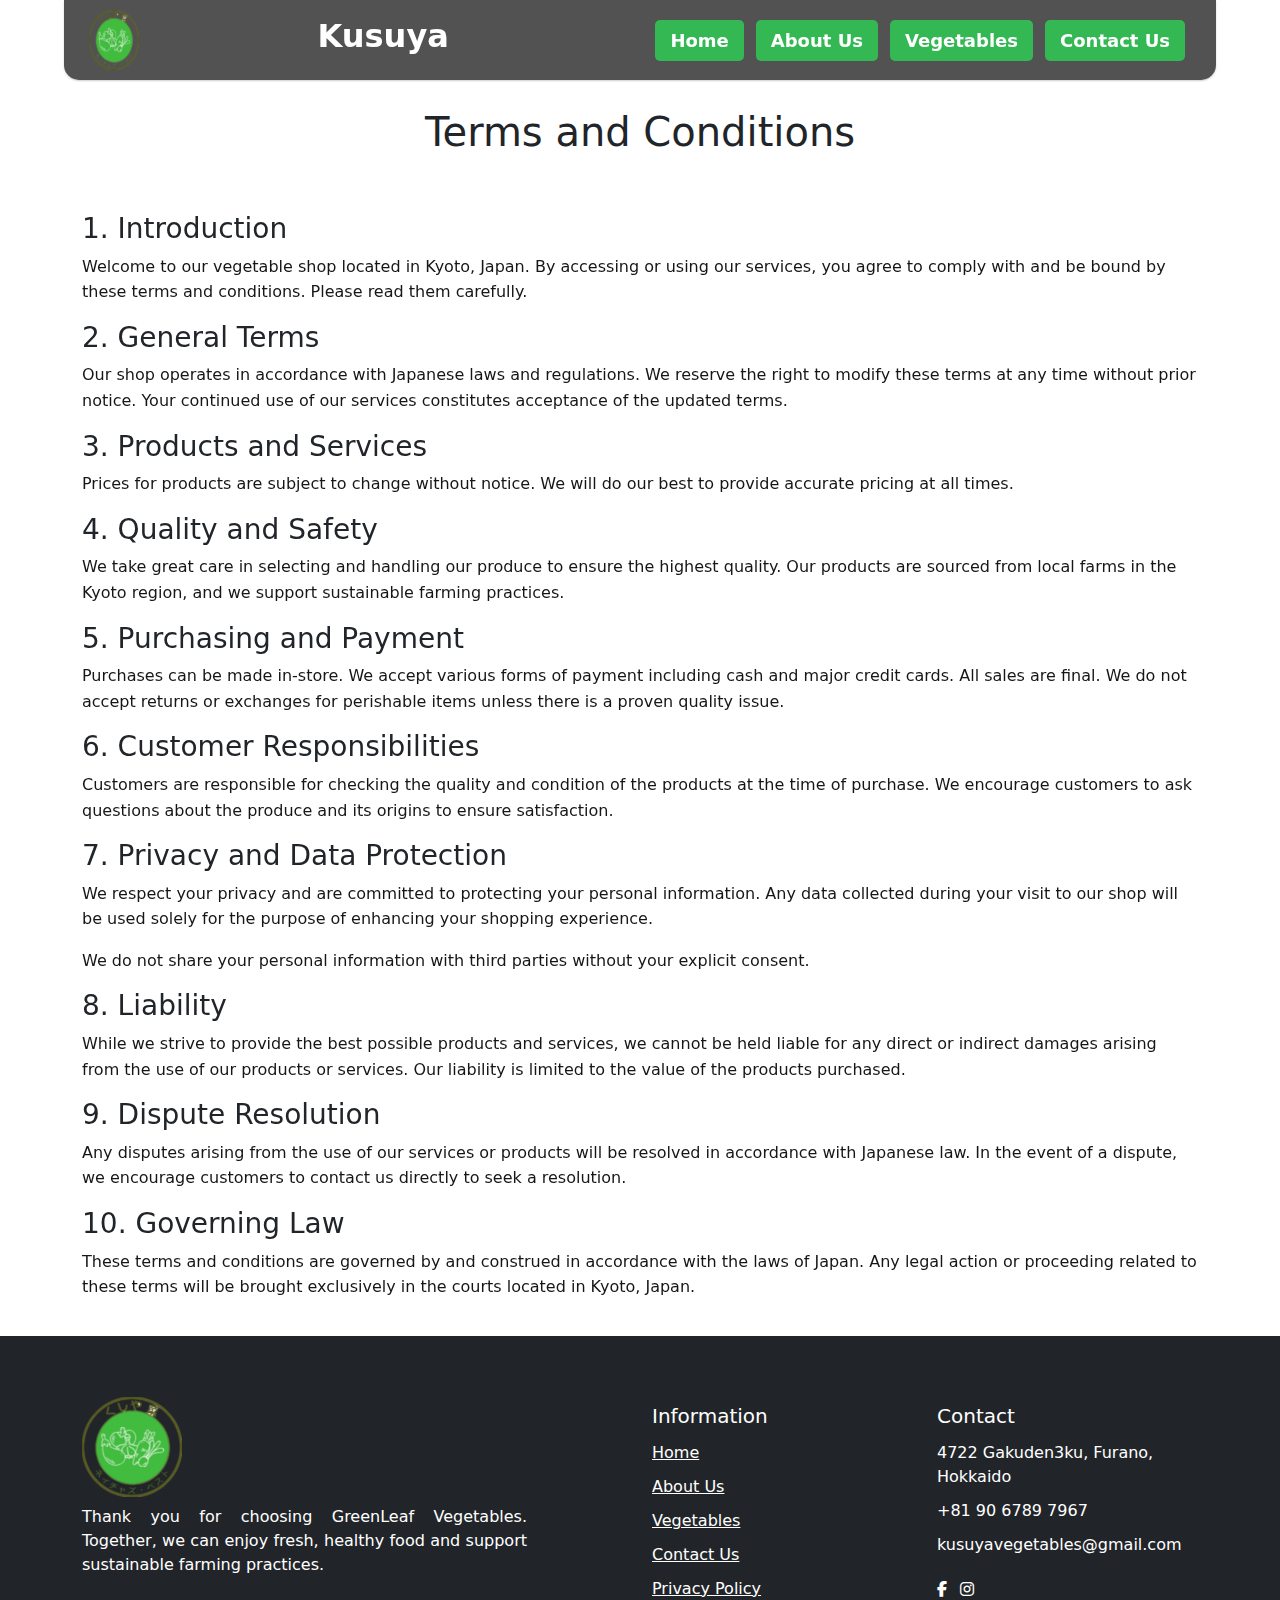
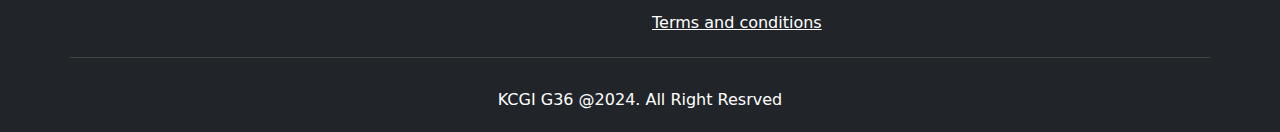
<file: Terms and conditions.html>
<!--Developed by:
 Dissanayaka Mudiyanselage Shiranga Malru Dissanayaka --> 

 <!DOCTYPE html>
 <html lang="en">
 
 <head>
     <meta charset="UTF-8">
     <meta name="viewport" content="width=device-width, initial-scale=1.0">
     <title>Terms and Conditions</title>
     <link rel="stylesheet" href="stylesheet2.css">
     <link rel="icon" href="image/Logo/logo.png" type="image/x-icon"> <!-- Path to your favicon -->
     <link rel="stylesheet" href="https://cdnjs.cloudflare.com/ajax/libs/font-awesome/6.4.0/css/all.min.css">
     <link rel="stylesheet" href="https://cdn.jsdelivr.net/npm/bootstrap@5.2.3/dist/css/bootstrap.min.css">
     <link href="https://unpkg.com/aos@2.3.1/dist/aos.css" rel="stylesheet">
     <script src="https://unpkg.com/aos@2.3.1/dist/aos.js"></script>
     <script src="https://cdnjs.cloudflare.com/ajax/libs/jquery/3.6.0/jquery.min.js"></script>
     <script src="https://cdn.jsdelivr.net/npm/bootstrap@5.1.3/dist/js/bootstrap.bundle.min.js" integrity="sha384-ka7Sk0Gln4gmtz2MlQnikT1wXgYsOg+OMhuP+IlRH9sENBO0LRn5q+8nbTov4+1p" crossorigin="anonymous"></script>
    
 </head>
 
 <body>
     <!-- Header -->
        <div id="landing-header">
            <header class="d-flex justify-content-center">
                <div class="nav-wrapper" id="nav-wrapper">
                    <div class="logo-container">
                        <a href="index.html">
                            <img class="logo" src="image/Logo/logo.png" alt="Logo" class="logo">
                        </a>
                    </div>
                    <div>
                        <h2 class="text-white fw-bold">Kusuya</h2>
                    </div>
                     <nav>
                         <label class="menu-btn" for="menuToggle">
                             <div class="menu"></div>
                             <div class="menu"></div>
                             <div class="menu"></div>
                         </label>
                         <div class="nav-container">
                             <ul class="nav-tabs">
                                <span class="link" onclick="window.location.href='index.html';"> Home</span>
                                <span class="link" onclick="window.location.href='about.html';"> About Us</span>
                                <span class="link" onclick="window.location.href='Vegetables.html';"> Vegetables</span>
                                <span class="link" onclick="window.location.href='contact.html';"> Contact Us</span>
                                 
                                 
                             </ul>
                         </div>
                     </nav>
                     
             </div>
         </header>
     </div>
 
     <!-- Terms and Conditions -->
     <div class="container mt-10 ">
         <h1 class="mt-5 text-center">Terms and Conditions</h1>
         <div class="row">
             <div class="mt-5 col-md-12 text-left" data-aos="fade-up  ">
                <h3>1. Introduction </h3>
        <p>Welcome to our vegetable shop located in Kyoto, Japan. By accessing or using our services, you agree to comply with and be bound by these terms and conditions. Please read them carefully.</p>
        
        <h3>2. General Terms</h3>
        <p>Our shop operates in accordance with Japanese laws and regulations. We reserve the right to modify these terms at any time without prior notice. Your continued use of our services constitutes acceptance of the updated terms.</p>
        
        <h3>3. Products and Services</h3>
        <p>Prices for products are subject to change without notice. We will do our best to provide accurate pricing at all times.</p>
        
        <h3>4. Quality and Safety</h3>
        <p>We take great care in selecting and handling our produce to ensure the highest quality. Our products are sourced from local farms in the Kyoto region, and we support sustainable farming practices.</p>
        
        <h3>5. Purchasing and Payment</h3>
        <p>Purchases can be made in-store. We accept various forms of payment including cash and major credit cards. All sales are final. We do not accept returns or exchanges for perishable items unless there is a proven quality issue.</p>
        
        <h3>6. Customer Responsibilities</h3>
        <p>Customers are responsible for checking the quality and condition of the products at the time of purchase. We encourage customers to ask questions about the produce and its origins to ensure satisfaction.</p>
        
        <h3>7. Privacy and Data Protection</h3>
        <p>We respect your privacy and are committed to protecting your personal information. Any data collected during your visit to our shop will be used solely for the purpose of enhancing your shopping experience.</p>
        <p>We do not share your personal information with third parties without your explicit consent.</p>
        
        <h3>8. Liability</h3>
        <p>While we strive to provide the best possible products and services, we cannot be held liable for any direct or indirect damages arising from the use of our products or services. Our liability is limited to the value of the products purchased.</p>
        
        <h3>9. Dispute Resolution</h3>
        <p>Any disputes arising from the use of our services or products will be resolved in accordance with Japanese law. In the event of a dispute, we encourage customers to contact us directly to seek a resolution.</p>
        
        <h3>10. Governing Law</h3>
        <p>These terms and conditions are governed by and construed in accordance with the laws of Japan. Any legal action or proceeding related to these terms will be brought exclusively in the courts located in Kyoto, Japan.</p>
             </div>
            
          
         </div>
     </div>
 
    <!-- Footer -->
   <footer class="mt-80 bg-dark text-white">
    <div class="container">
        <div class="footer-middle row">
            <div class="col-sm-5">
                <div class="position-footer-left">
                    <div class="footer_aboutus mt-3">
                        <a class="footer_logo" href="#"> <img style="border-radius: 5px" alt="" width="100" src="image/Logo/logo.png"> </a>
                        <div class="footer-desc mt-2 footer-link" style="text-align:justify">
                            Thank you for choosing GreenLeaf Vegetables. Together, we can enjoy fresh, healthy food and support sustainable farming practices.
                        </div>
                    </div>
                </div>
            </div>
            <div class="col-sm-1"></div>
            <div class="col-sm-3 mt-5">
                <h5 class="footer-link">Information</h5>
                <div class="footer-content">
                    <ul class="list-unstyled">
                        <li><span class="link" onclick="window.location.href='index.html';"> Home</span></li>
                        <li><span class="link" onclick="window.location.href='about.html';"> About Us</span></li>
                        <li><span class="link" onclick="window.location.href='Vegetables.html';"> Vegetables</span></li>
                        <li><span class="link" onclick="window.location.href='contact.html';"> Contact Us</span></li>
                        <li><span class="link" onclick="window.location.href='Privacy Policy.html';"> Privacy Policy</span></li>
                        <li><span class="link" onclick="window.location.href='Terms and conditions.html';"> Terms and conditions</span></li>
                    </ul>
                </div>
            </div>
            <div class="col-sm-3 mt-5">
                <div class="position-footer-right">
                    <h5 class="toggled title footer-link">Contact</h5>
                    <ul class="list-unstyled">
                        <li>
                            <div class="site">
                                <a href="https://goo.gl/maps/zhUvd2KGcH9Kmezb8"></a>
                                <div class="contact_title"></div>
                                <div class="contact_title">
                                    <a class="footer-link" target="_blank" href="https://maps.app.goo.gl/1xsAwpYG7dVaweF6A">
                                        4722 Gakuden3ku, Furano, Hokkaido
                                    </a>
                                    
                                </div>
                            </div>
                        </li>
                        <li>
                            <div class="phone">
                                <a href="tel:+94112712288" class="footer-link">+81 90 6789 7967</a>
                                <div class="contact_title"></div>
                            </div>
                        </li>
                        <li>
                            <div class="email">
                                <div style="text-transform: inherit" class="contact_title"><a href="mailto:admin@cropbeat.com" class="footer-link">kusuyavegetables@gmail.com</a></div>
                            </div>
                        </li>
                    </ul>
                    <ul class="list-inline">
                        <li class="list-inline-item"><a href="https://www.facebook.com/profile.php?id=61562345052142" target="_blank" class="footer-link"><i class="fab fa-facebook-f"></i></a></li>
                        <li class="list-inline-item"><a href="https://www.instagram.com/kusuyavegetables?igsh=Mm4wZ3RjbTRkY2pq" target="_blank" class="footer-link"><i class="fab fa-instagram"></i></a></li>
                    </ul>
                </div>
            </div>
        </div>
        <div class="footer-bottom row">
            <div class="col-sm-12 text-center">
           KCGI G36 @2024. All Right Resrved 
            </div>
        </div>
    </div>
</div>
</footer>

<script>
AOS.init({
    offset: 200,
    delay: 0,
    duration: 1000
});
</script>

</body>
<!--Developed by: Dissanayaka Mudiyanselage Shiranga Malru Dissanayaka-->
</html>
</file>
<file: stylesheet2.css>
/** Developed by **/
/** Dissanayaka Mudiyanselage Shiranga Malru Dissanayaka **/


body {
    display: flex;
    flex-direction: column;
    min-height: 100vh;
    margin: 0;
}



#landing-header {
    /* background-color: #343a40; */
    color: white;
    text-align: center;
    padding: 20px;
}

.container {
    flex: 1;
}

footer {
    background-color: #343a40;
    color: white;
  
}

.nav-wrapper {
    display: flex;
    align-items: center;
    justify-content: space-between;
}

.logo-container {
    display: flex;
    align-items: center;
}

.menu-btn {
    cursor: pointer;
    display: none;
    flex-direction: column;
    gap: 5px;
}

.menu-btn .menu {
    width: 25px;
    height: 3px;
    background: white;
}

@media (max-width: 768px) {
    .menu-btn {
        display: flex;
    }

    .nav-container {
        display: none;
        flex-direction: column;
        gap: 10px;
    }

    .nav-container.active {
        display: flex;
    }

    .nav-tab {
        margin: 0;
    }
}

/* Style for each navigation link */
.nav-tabs .link {
    display: inline-block;
    padding: 7px 15px;
    margin: 0 6px;
    text-decoration: none; /* Remove underlines from links */
    color: #fff; /* Text color */
    background-color: #33b853; /* Background color for tabs */
    border-radius: 5px; /* Rounded corners */
    cursor: pointer; /* Show pointer cursor on hover */
    transition: background-color 0.3s, color 0.3s; /* Smooth transition for hover effects */
    margin-bottom: -1rem;
}

/* Hover effect for navigation links */
.nav-tabs .link:hover {
    background-color: #33b853; /* Darker background on hover */
    color: #e0e0e0; /* Lighter text color on hover */
}

/* Style for the active tab (optional) */
.nav-tabs .link.active {
    background-color: #33b853; /* Darker background for active tab */
    color: #e0e0e0; /* Lighter text color for active tab */
}

.footer-content {
    color: white !important;
    text-decoration: underline;
}


.header {
    background-color: #333;
    padding: 10px 0;
    text-align: center;
}

.logo-container {
    display: flex;
    align-items: center;
}

.logo {
    width: 50px;
    height: 50px;
    margin-right: 10px;
}

h1, h2 {
    color: #161616;
    margin-bottom: 100px;
}

p {
    color: #161616;
    line-height: 1.6;
}

.container {
    max-width: 1200px;
    margin: 0 auto;
    padding: 20px;
}

.mt-5 {
    margin-top: 15rem !important;
}


.mb-3 {
    margin-bottom: 1rem !important;
}

.btn-primary {
    background-color: #ff0095;
    border-color: #00ffd9;
}

.btn-primary:hover {
    background-color: #0056b3;
    border-color: #0056b3;
}

.footer-top {
    background-color: #333;
    padding: 8px 0;
}

.footer-middle {
    border-bottom: 1px solid #444;
    padding-bottom: 1px;
}

.footer-bottom {
    padding-top: 30px;
}

.footer-logo {
    display: block;
    margin-bottom: 20px;
}

.footer-desc {
    color: #cccccc;
}

.footer-link {
    color: #cccccc;
    text-decoration: none;
}

.footer-link:hover {
    text-decoration: underline;
}

.list-inline {
    padding-left: 0;
    list-style: none;
}

.list-inline-item {
    display: inline-block;
    margin-right: 5px;
}

.center {
    text-align: center;
}

.nav-wrapper {
    display: flex;
    position: fixed;
    flex-direction: row;
    flex-wrap: nowrap;
    align-items: center;
    justify-content: space-between;
    margin: auto;
    width: 90%;
    height: 80px;
    border-radius: 0 0 15px 15px;
    padding: 0 25px;
    z-index: 1000;
    background: #000000ad;
    box-shadow: 0 1px 2px rgba(0, 0, 0, 0.2);
    top: 0;
    transition: none; /* Remove transition */
}

.logo-container {
    display: flex;
    justify-content: center;
    align-items: center;
}

.logo {
    height: 60px;
}

.nav-tabs {
    display: flex;
    font-weight: 600;
    color: white;
    font-size: 18px;
    border: none!important;
    list-style: none;
}

.nav-tab:not(:last-child) {
    padding: 10px 25px;
    margin: 0;
    border-right: 1px solid #eee;
}

.nav-tab:last-child {
    padding: 10px 0 0 25px;
}

.nav-tab,
.menu-btn {
    cursor: pointer;
}

.hidden {
    display: none;
}

@media screen and (max-width: 800px) {
    .nav-container {
        position: fixed;
        display: none;
        overflow-y: auto;
        z-index: -1;
        top: 0;
        right: 0;
        width: 280px;
        height: 100%;
        background: #fff;
        box-shadow: -1px 0 2px rgba(0, 0, 0, 0.2);
    }

    .nav-tabs {
        flex-direction: column;
        align-items: flex-end;
        margin-top: 80px;
        width: 100%;
    }

    .nav-tab:not(:last-child) {
        padding: 20px 25px;
        margin: 0;
        border-right: unset;
        border-bottom: 1px solid #f5f5f5;
    }

    .nav-tab:last-child {
        padding: 15px 25px;
    }

    .menu-btn {
        position: relative;
        display: block;
        margin: 0;
        width: 20px;
        height: 15px;
        cursor: pointer;
        z-index: 2;
        padding: 10px;
        border-radius: 10px;
    }

    .menu-btn .menu {
        display: block;
        width: 100%;
        height: 2px;
        border-radius: 2px;
        background: #111;
    }

    .menu-btn .menu:nth-child(2) {
        margin-top: 4px;
        opacity: 1;
    }

    .menu-btn .menu:nth-child(3) {
        margin-top: 4px;
    }

    #menuToggle:checked + .menu-btn .menu {
        transition: transform 0.2s ease;
    }

    #menuToggle:checked + .menu-btn .menu:nth-child(1) {
        transform: translate3d(0, 6px, 0) rotate(45deg);
    }

    #menuToggle:checked + .menu-btn .menu:nth-child(2) {
        transform: rotate(-45deg) translate3d(-5.71429px, -6px, 0);
        opacity: 0;
    }

    #menuToggle:checked + .menu-btn .menu:nth-child(3) {
        transform: translate3d(0, -6px, 0) rotate(-45deg);
    }

    #menuToggle:checked ~ .nav-container {
        z-index: 1;
        display: flex;
        animation: menu-slide-left 0.3s ease;
    }

    @keyframes menu-slide-left {
        0% {
            transform: translateX(200px);
        }
        to {
            transform: translateX(0);
        }
    }
}

.p {
    text-align: justify;
}

.welcome-text {
    display: flex;
    justify-content: center;
    font-size: 65px;
    text-shadow: 3px 6px 4px rgba(0,0,0,0.6);
}

#myVideo {
    width: 100%;
}

.text-justify {
    text-align: justify;
}

.title-white {
    text-align: center;
    color: white;
}

.title-white3 {
    text-align: left;
    color: white;
}

.title-white_2 {
    font-size: 45px;
    text-align: left;
    color: white;
}

.column {
    margin: 15px 15px 0;
    padding: 0;
}

.column:last-child {
    padding-bottom: 60px;
}

.column::after {
    content: '';
    clear: both;
    display: block;
}

.column div {
    position: relative;
    float: left;
    width: 300px;
    height: 200px;
    margin: 0 0 0 25px;
    padding: 0;
}

.column div:first-child {
    margin-left: 0;
}

.column div span {
    position: absolute;
    bottom: -20px;
    left: 0;
    z-index: -1;
    display: block;
    color: #444;
    font-size: 18px;
    text-decoration: none;
    text-align: center;
    transition: .3s ease-in-out;
    opacity: 0;
}

figure {
    border: 4px solid #dbaf2b;
    border-radius: 10px;
    margin: 0;
    padding: 0;
    background: #fff;
    overflow: hidden;
}

figure:hover ~ .ttt {
    bottom: -36px;
    opacity: 1;
}

.hover01 figure img {
    transform: scale(1);
    transition: .3s ease-in-out;
}

.hover01 figure:hover img {
    transform: scale(1.3);
}

.obj_img {
    border-radius: 10px;
}

.fig_div {
    position: absolute;
    bottom: 25%;
    z-index: 100;
    display: flex;
    justify-content: center;
    width: 100%;
    background-color: rgba(0, 0, 0, 0.5);
}

.hover01 div {
    position: relative;
}

/* Footer */

footer.mt-80 {
    background: #000000c9;
   /* display: flex;*/
    justify-content: space-between;
    /*padding: 20px;
    flex-wrap: wrap; /* Ensures the sections wrap on smaller screens */
}

.footer-section {
    flex: 1;
    max-width: 300px; /* Fixed width */
   padding: 10px;
    box-sizing: border-box; /* Include padding and border in the element's total width and height */
    color: white;
    text-align: left;
}

.position-footer-right {
    float: right;
}

.footer_information_div {
    float: right;
}

.position-footer-left {
    padding: 25px 6px 5px 0px;
}

footer .col-sm-2 a {
    color: white;
}

.position-footer-right li > div {
    color: white;
}

.position-footer-right li .contact_site a {
    color: white;
}

/**.footer_bottom {
    padding: 10px 10px;
    border-top: 1px solid white; 
}**/

footer .powered {
    color: white;
}

#powered {
    color: white;
    width: 100%;
    text-align: center;
}

#powered a {
    color: white;
}

footer .col-sm-2 a {
    font-size: 16px !important;
}

.footer-link {
    color: white !important;
}

.footer-content {
    color: white !important;
}

.list-unstyled li a {
    text-decoration: none;
}

.list-unstyled li {
    padding-top: 5px;
    padding-bottom: 5px;
}

.footer_social {
    text-align: center;
}

.footer_social ul {
    display: flex;
    justify-content: center;
    padding: 0;
}

.footer_social li {
    list-style: none;
    margin: 0 10px;
}

.footer-link {
    color: #000; /* Change color as needed */
    /**font-size: 24px; /* Adjust icon size as needed */
}

.footer-link:hover {
    color: #007bff; /* Change hover color as needed */
}

.footer-link i {
    transition: color 0.3s ease;
}


/* Optional: Add some responsiveness */
@media (max-width: 800px) {
    footer.mt-80 {
        flex-direction: column;
        align-items: center;
    }

    .footer-section {
        max-width: none;
        width: 100%;
        /**margin-bottom: 10px;**/
        
    }
}



@keyframes imageAnimation {
    0% {
        opacity: 0;
        animation-timing-function: ease-in;
    }
    10% {
        opacity: 1;
        animation

/** Developed by **/
/** Dissanayaka Mudiyanselage Shiranga Malru Dissanayaka **/




/* General body styles */
body {
    background-color: #2c3e50;
    color: #fff;
    font-family: Arial, sans-serif;
}

/* Header styles */
#landing-header {
    background-color: #1a252f;
}

.nav-wrapper {
    display: flex;
    align-items: center;
}

.logo-container img {
    border-radius: 50%;
}

nav {
    margin-left: auto;
}

nav .nav-tabs {
    display: flex;
    list-style: none;
    padding: 0;
}

nav .nav-tabs .nav-tab {
    margin: 0 10px;
}

nav .nav-tabs .nav-tab a {
    color: #fff;
    text-decoration: none;
}

nav .nav-tabs .nav-tab a:hover {
    text-decoration: underline;
}

/

.S {
    color: #1610af;
}

/* Footer styles */
.footer-top {
    background-color: #2c3e50;
    color: #fff;
  
}

.footer-link {
    color: #fff;
    text-decoration: none;
}

.footer-link:hover {
    text-decoration: underline;
}

.footer_aboutus .footer_logo img {
    border-radius: 5px;
}

.footer-bottom {
    background-color: #1a252f;
    color: #fff;
  /*  padding: 20px 0;*/
}

.footer-bottom ul {
    padding: 0;
    margin: 0;
    list-style: none;
}

.footer-bottom ul li {
    display: inline;
    margin: 0 10px;
}

.footer-bottom ul li a {
    color: #fff;
    font-size: 20px;
}

.footer-bottom ul li a:hover {
    color: white;
}
}}
</file>
<file: stylesheet3.css>
/** Developed by **/
/** Dissanayaka Mudiyanselage Shiranga Malru Dissanayaka **/


body {
    display: flex;
    flex-direction: column;
    min-height: 100vh;
    margin: 0;
}


#landing-header {
    /* background-color: #343a40; */
    color: white;
    text-align: center;
    padding: 20px;
}

.container {
    flex: 1;
    
}
/* Add positioning styles to the wrapper */
.button-wrapper {
    position: relative; 
    height: 100%; 
}

/* Center the button absolutely */
.button-wrapper button {
    position: absolute;
    left: 11%;
    top: 50%;
    transform: translate(-50%, -50%); 
    padding: 10px 20px;
    font-size: 16px;
    background-color: #33b853;
    border-color: #33b853

}
footer {
    background-color: #343a40;
    color: white;

}

.nav-wrapper {
    display: flex;
    align-items: center;
    justify-content: space-between;
}

.logo-container {
    display: flex;
    align-items: center;
}

.menu-btn {
    cursor: pointer;
    display: none;
    flex-direction: column;
    gap: 5px;
}

.menu-btn .menu {
    width: 25px;
    height: 3px;
    background: white;
}

@media (max-width: 768px) {
    .menu-btn {
        display: flex;
    }

    .nav-container {
        display: none;
        flex-direction: column;
        gap: 10px;
    }

    .nav-container.active {
        display: flex;
    }

    .nav-tab {
        margin: 0;
    }
}

/* Style for each navigation link */
.nav-tabs .link {
    display: inline-block;
    padding: 7px 15px;
    margin: 0 6px;
    text-decoration: none; /* Remove underlines from links */
    color: #fff; /* Text color */
    background-color: #33b853; /* Background color for tabs */
    border-radius: 5px; /* Rounded corners */
    cursor: pointer; /* Show pointer cursor on hover */
    transition: background-color 0.3s, color 0.3s; /* Smooth transition for hover effects */
    margin-bottom: -1rem;
}

/* Hover effect for navigation links */
.nav-tabs .link:hover {
    background-color: #33b853; /* Darker background on hover */
    color: #e0e0e0; /* Lighter text color on hover */
}

/* Style for the active tab (optional) */
.nav-tabs .link.active {
    background-color: #33b853; /* Darker background for active tab */
    color: #e0e0e0; /* Lighter text color for active tab */
}

.footer-content {
    color: white !important;
    text-decoration: underline;
}


.header {
    background-color: #333;
    padding: 10px 0;
    text-align: center;
}

.logo-container {
    display: flex;
    align-items: center;
}

.logo {
    width: 50px;
    height: 50px;
    margin-right: 10px;
}

h1, h2 {
    color: #161616;
    margin-bottom: 100px;
}

p {
    color: #161616;
    line-height: 1.6;
}

.container {
    max-width: 1200px;
    margin: 0 auto;
    padding: 20px;
}

.mt-5 {
    margin-top: 5rem !important;
   
}
.mt-4 {
    margin-top: 5rem !important;
    margin-bottom: 5rem !important;
}


.mb-3 {
    margin-bottom: 1rem !important;
}

.btn-primary {
    background-color: #ff0095;
    border-color: #00ffd9;
}

.btn-primary:hover {
    background-color: #0056b3;
    border-color: #0056b3;
}

.footer-top {
    background-color: #333;
    padding: 8px 0;
}

.footer-middle {
    border-bottom: 1px solid #444;
    padding-bottom: 1px;
}

.footer-bottom {
    padding-top: 30px;
}

.footer-logo {
    display: block;
    margin-bottom: 20px;
}

.footer-desc {
    color: #cccccc;
}

.footer-link {
    color: #cccccc;
    text-decoration: none;
}

.footer-link:hover {
    text-decoration: underline;
}

.list-inline {
    padding-left: 0;
    list-style: none;
}

.list-inline-item {
    display: inline-block;
    margin-right: 5px;
}



.center {
    text-align: center;
}

.nav-wrapper {
    display: flex;
    position: fixed;
    flex-direction: row;
    flex-wrap: nowrap;
    align-items: center;
    justify-content: space-between;
    margin: auto;
    width: 90%;
    height: 80px;
    border-radius: 0 0 15px 15px;
    padding: 0 25px;
    z-index: 1000;
    background: #000000ad;
    box-shadow: 0 1px 2px rgba(0, 0, 0, 0.2);
    top: 0;
    transition: none; /* Remove transition */
}

.logo-container {
    display: flex;
    justify-content: center;
    align-items: center;
}

.logo {
    height: 60px;
}

.nav-tabs {
    display: flex;
    font-weight: 600;
    color: white;
    font-size: 18px;
    border: none!important;
    list-style: none;
}

.nav-tab:not(:last-child) {
    padding: 10px 25px;
    margin: 0;
    border-right: 1px solid #eee;
}

.nav-tab:last-child {
    padding: 10px 0 0 25px;
}

.nav-tab,
.menu-btn {
    cursor: pointer;
}

.hidden {
    display: none;
}

@media screen and (max-width: 800px) {
    .nav-container {
        position: fixed;
        display: none;
        overflow-y: auto;
        z-index: -1;
        top: 0;
        right: 0;
        width: 280px;
        height: 100%;
        background: #fff;
        box-shadow: -1px 0 2px rgba(0, 0, 0, 0.2);
    }

    .nav-tabs {
        flex-direction: column;
        align-items: flex-end;
        margin-top: 80px;
        width: 100%;
    }

    .nav-tab:not(:last-child) {
        padding: 20px 25px;
        margin: 0;
        border-right: unset;
        border-bottom: 1px solid #f5f5f5;
    }

    .nav-tab:last-child {
        padding: 15px 25px;
    }

    .menu-btn {
        position: relative;
        display: block;
        margin: 0;
        width: 20px;
        height: 15px;
        cursor: pointer;
        z-index: 2;
        padding: 10px;
        border-radius: 10px;
    }

    .menu-btn .menu {
        display: block;
        width: 100%;
        height: 2px;
        border-radius: 2px;
        background: #111;
    }

    .menu-btn .menu:nth-child(2) {
        margin-top: 4px;
        opacity: 1;
    }

    .menu-btn .menu:nth-child(3) {
        margin-top: 4px;
    }

    #menuToggle:checked + .menu-btn .menu {
        transition: transform 0.2s ease;
    }

    #menuToggle:checked + .menu-btn .menu:nth-child(1) {
        transform: translate3d(0, 6px, 0) rotate(45deg);
    }

    #menuToggle:checked + .menu-btn .menu:nth-child(2) {
        transform: rotate(-45deg) translate3d(-5.71429px, -6px, 0);
        opacity: 0;
    }

    #menuToggle:checked + .menu-btn .menu:nth-child(3) {
        transform: translate3d(0, -6px, 0) rotate(-45deg);
    }

    #menuToggle:checked ~ .nav-container {
        z-index: 1;
        display: flex;
        animation: menu-slide-left 0.3s ease;
    }

    @keyframes menu-slide-left {
        0% {
            transform: translateX(200px);
        }
        to {
            transform: translateX(0);
        }
    }
}

.welcome-text {
    display: flex;
    justify-content: center;
    font-size: 65px;
    text-shadow: 3px 6px 4px rgba(0,0,0,0.6);
}

#myVideo {
    width: 100%;
}

.text-justify {
    text-align: justify;
}

.title-white {
    text-align: center;
    color: white;
}

.title-white3 {
    text-align: left;
    color: white;
}

.title-white_2 {
    font-size: 45px;
    text-align: left;
    color: white;
}

.column {
    margin: 15px 15px 0;
    padding: 0;
}

.column:last-child {
    padding-bottom: 60px;
}

.column::after {
    content: '';
    clear: both;
    display: block;
}

.column div {
    position: relative;
    float: left;
    width: 300px;
    height: 200px;
    margin: 0 0 0 25px;
    padding: 0;
}

.column div:first-child {
    margin-left: 0;
}

.column div span {
    position: absolute;
    bottom: -20px;
    left: 0;
    z-index: -1;
    display: block;
    color: #444;
    font-size: 18px;
    text-decoration: none;
    text-align: center;
    transition: .3s ease-in-out;
    opacity: 0;
}

figure {
    border: 4px solid #dbaf2b;
    border-radius: 10px;
    margin: 0;
    padding: 0;
    background: #fff;
    overflow: hidden;
}

figure:hover ~ .ttt {
    bottom: -36px;
    opacity: 1;
}

.hover01 figure img {
    transform: scale(1);
    transition: .3s ease-in-out;
}

.hover01 figure:hover img {
    transform: scale(1.3);
}

.obj_img {
    border-radius: 10px;
}

.fig_div {
    position: absolute;
    bottom: 25%;
    z-index: 100;
    display: flex;
    justify-content: center;
    width: 100%;
}

.hover01 div {
    position: relative;
}

/* Footer */

footer.mt-80 {
    background: #000000c9;
   /* display: flex;*/
    justify-content: space-between;
    /*padding: 20px;
    flex-wrap: wrap; /* Ensures the sections wrap on smaller screens */
}

.footer-section {
    flex: 1;
    max-width: 300px; /* Fixed width */
   padding: 10px;
    box-sizing: border-box; /* Include padding and border in the element's total width and height */
    color: white;
    text-align: left;
}

.position-footer-right {
    float: right;
}

.footer_information_div {
    float: right;
}

.position-footer-left {
    padding: 25px 6px 5px 0px;
}

footer .col-sm-2 a {
    color: white;
}

.position-footer-right li > div {
    color: white;
}

.position-footer-right li .contact_site a {
    color: white;
}

/**.footer_bottom {
    padding: 10px 10px;
    border-top: 1px solid white; 
}**/

footer .powered {
    color: white;
}

#powered {
    color: white;
    width: 100%;
    text-align: center;
}

#powered a {
    color: white;
}

footer .col-sm-2 a {
    font-size: 16px !important;
}

.footer-link {
    color: white !important;
}

.footer-content {
    color: white !important;
}

.list-unstyled li a {
    text-decoration: none;
}

.list-unstyled li {
    padding-top: 5px;
    padding-bottom: 5px;
}

.footer_social {
    text-align: center;
}

.footer_social ul {
    display: flex;
    justify-content: center;
    padding: 0;
}

.footer_social li {
    list-style: none;
    margin: 0 10px;
}

.footer-link {
    color: #000; /* Change color as needed */
    /**font-size: 24px; /* Adjust icon size as needed */
}

.footer-link:hover {
    color: #007bff; /* Change hover color as needed */
}

.footer-link i {
    transition: color 0.3s ease;
}


/* Optional: Add some responsiveness */
@media (max-width: 800px) {
    footer.mt-80 {
        flex-direction: column;
        align-items: center;
    }

    .footer-section {
        max-width: none;
        width: 100%;
        /**margin-bottom: 10px;**/
        
    }
}



@keyframes imageAnimation {
    0% {
        opacity: 0;
        animation-timing-function: ease-in;
    }
    10% {
        opacity: 1;
        animation

/** Developed by **/
/** Dissanayaka Mudiyanselage Shiranga Malru Dissanayaka **/




/* General body styles */
body {
    background-color: #2c3e50;
    color: #fff;
    font-family: Arial, sans-serif;
}

/* Header styles */
#landing-header {
    background-color: #1a252f;
}

.nav-wrapper {
    display: flex;
    align-items: center;
}

.logo-container img {
    border-radius: 50%;
}

nav {
    margin-left: auto;
}

nav .nav-tabs {
    display: flex;
    list-style: none;
    padding: 0;
}

nav .nav-tabs .nav-tab {
    margin: 0 10px;
}

nav .nav-tabs .nav-tab a {
    color: #fff;
    text-decoration: none;
}

nav .nav-tabs .nav-tab a:hover {
    text-decoration: underline;
}

/

.S {
    color: #1610af;
}

/* Footer styles */
.footer-top {
    background-color: #2c3e50;
    color: #fff;
  
}

.footer-link {
    color: #fff;
    text-decoration: none;
}

.footer-link:hover {
    text-decoration: underline;
}

.footer_aboutus .footer_logo img {
    border-radius: 5px;
}

.footer-bottom {
    background-color: #1a252f;
    color: #fff;
  /*  padding: 20px 0;*/
}

.footer-bottom ul {
    padding: 0;
    margin: 0;
    list-style: none;
}

.footer-bottom ul li {
    display: inline;
    margin: 0 10px;
}

.footer-bottom ul li a {
    color: #fff;
    font-size: 20px;
}

.footer-bottom ul li a:hover {
    color: white;
}
}}
</file>
